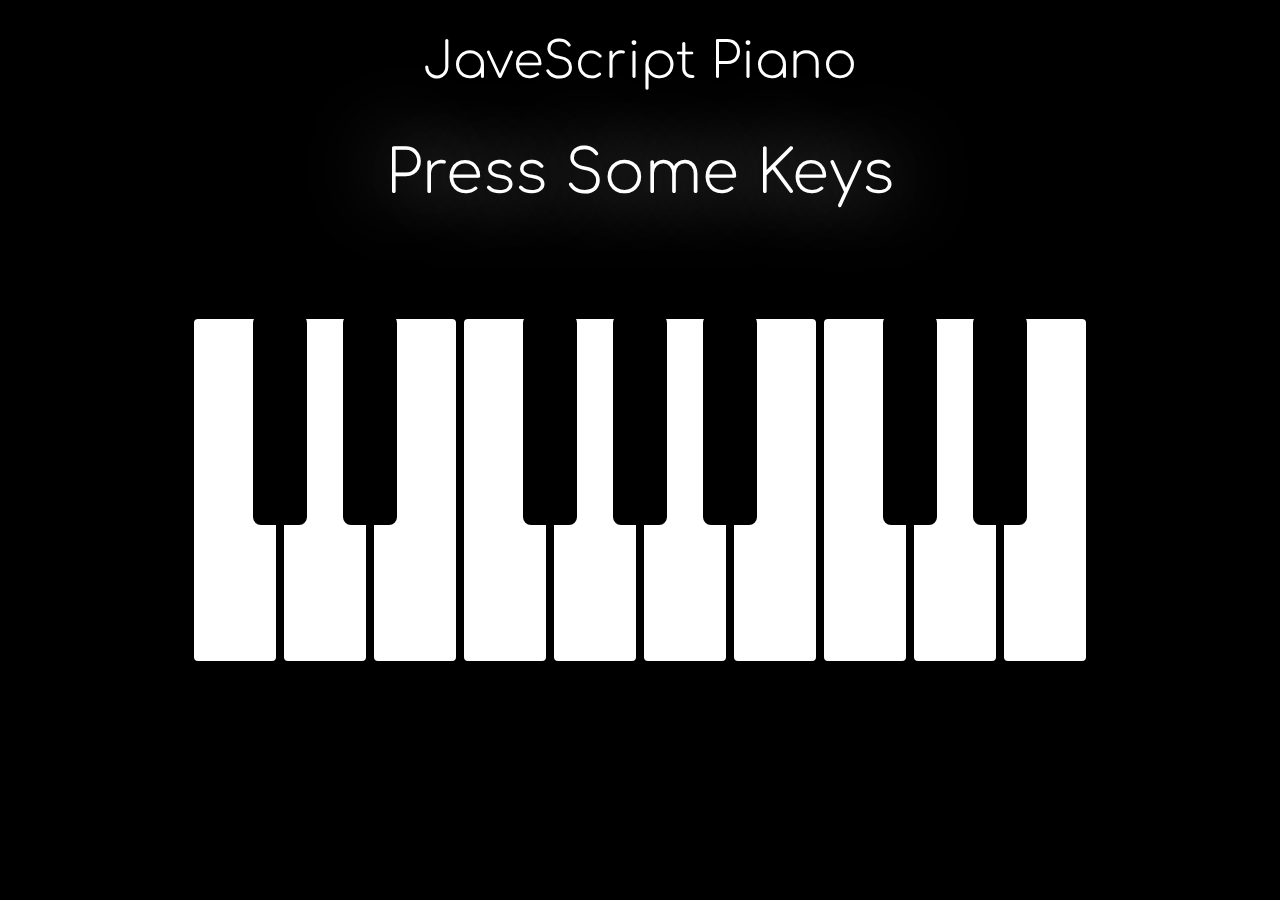
<file: 0.0.0.1.0/Index.html>
<!DOCTYPE html>
<html lang="en">
<head>
    <title>JaveScript Piano</title>
    <link rel="stylesheet" href="./Style.css">
    <link rel="shortcut icon" href="./Sources/favicon.ico" type="image/x-icon">
</head>
<body>
    <section class="Wrap">
        <header>
            <h1>JaveScript Piano</h1>
        </header>
        <section class="Keyboard">
            <div class="NoteBoard FirstNote" >Press Some Keys</div>
            <div class="Keys">
                <div date-Code="KeyA" class="Key" data-Note="C">
                    <span class="Hints">A</span>
                </div>
                <div date-Code="KeyW" class="Key Sharp" data-Note="C#">
                    <span class="Hints">W</span>
                </div>
                <div date-Code="KeyS" class="Key" data-Note="D">
                    <span class="Hints">S</span>
                </div>
                <div date-Code="KeyE" class="Key Sharp" data-Note="D#">
                    <span class="Hints">E</span>
                </div>
                <div date-Code="KeyD" class="Key" data-Note="E">
                    <span class="Hints">D</span>
                </div>
                <div date-Code="KeyF" class="Key" data-Note="F">
                    <span class="Hints">F</span>
                </div>
                <div date-Code="KeyT" class="Key Sharp" data-Note="F#">
                    <span class="Hints">T</span>
                </div>
                <div date-Code="KeyG" class="Key" data-Note="G">
                    <span class="Hints">G</span>
                </div>
                <div date-Code="KeyY" class="Key Sharp" data-Note="G#">
                    <span class="Hints">Y</span>
                </div>
                <div date-Code="KeyH" class="Key" data-Note="A">
                    <span class="Hints">H</span>
                </div>
                <div date-Code="KeyU" class="Key Sharp" data-Note="A#">
                    <span class="Hints">U</span>
                </div>
                <div date-Code="KeyJ" class="Key" data-Note="B">
                    <span class="Hints">J</span>
                </div>
                <div date-Code="KeyK" class="Key" data-Note="C">
                    <span class="Hints">K</span>
                </div>
                <div date-Code="KeyO" class="Key Sharp" data-Note="C#">
                    <span class="Hints">O</span>
                </div>
                <div date-Code="KeyL" class="Key" data-Note="D">
                    <span class="Hints">L</span>
                </div>
                <div date-Code="KeyP" class="Key Sharp" data-Note="D#">
                    <span class="Hints">P</span>
                </div>
                <div date-Code="Semicolon" class="Key" data-Note="E">
                    <span class="Hints">;</span>
                </div>
            </div>
            <audio src="./Sources/Static/040.wav" date-Code="KeyA"></audio>
            <audio src="./Sources/Static/041.wav" date-Code="KeyW"></audio>
            <audio src="./Sources/Static/042.wav" date-Code="KeyS"></audio>
            <audio src="./Sources/Static/043.wav" date-Code="KeyE"></audio>
            <audio src="./Sources/Static/044.wav" date-Code="KeyD"></audio>
            <audio src="./Sources/Static/045.wav" date-Code="KeyF"></audio>
            <audio src="./Sources/Static/046.wav" date-Code="KeyT"></audio>
            <audio src="./Sources/Static/047.wav" date-Code="KeyG"></audio>
            <audio src="./Sources/Static/048.wav" date-Code="KeyY"></audio>
            <audio src="./Sources/Static/049.wav" date-Code="KeyH"></audio>
            <audio src="./Sources/Static/050.wav" date-Code="KeyU"></audio>
            <audio src="./Sources/Static/051.wav" date-Code="KeyJ"></audio>
            <audio src="./Sources/Static/052.wav" date-Code="KeyK"></audio>
            <audio src="./Sources/Static/053.wav" date-Code="KeyO"></audio>
            <audio src="./Sources/Static/054.wav" date-Code="KeyL"></audio>
            <audio src="./Sources/Static/055.wav" date-Code="KeyP"></audio>
            <audio src="./Sources/Static/056.wav" date-Code="Semicolon"></audio>
        </section>
    </section>
    <!-- Script//////////////////// -->
    <script src="./Script.js"></script>
</body>
</html>
</file>
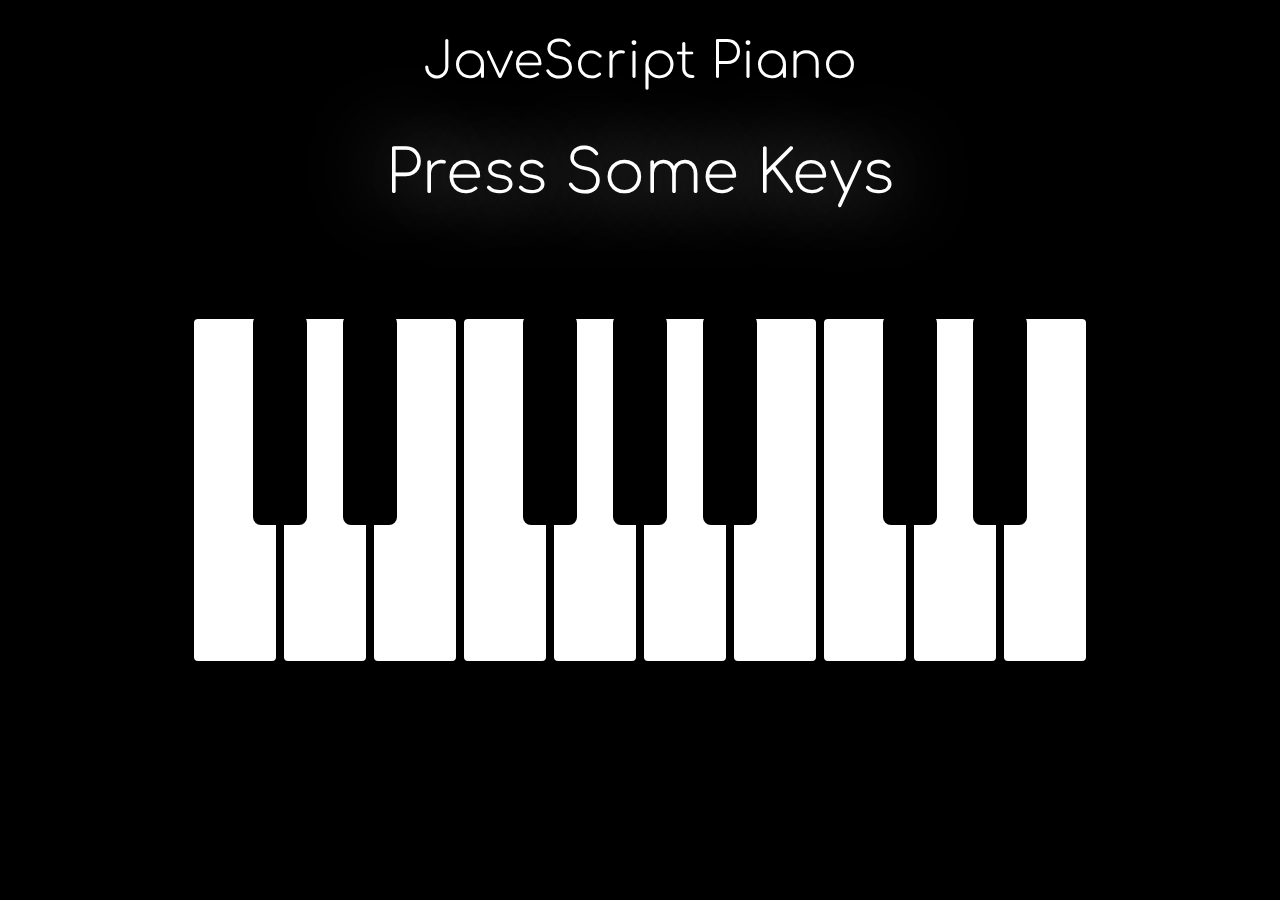
<file: 0.0.0.2.0/Index.html>
<!DOCTYPE html>
<html lang="en">
<head>
    <title>JaveScript Piano</title>
    <link rel="stylesheet" href="./Style.css">
    <link rel="shortcut icon" href="./Sources/favicon.ico" type="image/x-icon">
</head>
<body>
    <section class="Wrap">
        <header>
            <h1>JaveScript Piano</h1>
        </header>
        <section class="Keyboard">
            <div class="NoteBoard FirstNote" >Press Some Keys</div>
            <div class="Keys">
                <div data-Code="KeyA" class="Key" data-Note="C">
                    <span class="Hints">A</span>
                </div>
                <div data-Code="KeyW" class="Key Sharp" data-Note="C#">
                    <span class="Hints">W</span>
                </div>
                <div data-Code="KeyS" class="Key" data-Note="D">
                    <span class="Hints">S</span>
                </div>
                <div data-Code="KeyE" class="Key Sharp" data-Note="D#">
                    <span class="Hints">E</span>
                </div>
                <div data-Code="KeyD" class="Key" data-Note="E">
                    <span class="Hints">D</span>
                </div>
                <div data-Code="KeyF" class="Key" data-Note="F">
                    <span class="Hints">F</span>
                </div>
                <div data-Code="KeyT" class="Key Sharp" data-Note="F#">
                    <span class="Hints">T</span>
                </div>
                <div data-Code="KeyG" class="Key" data-Note="G">
                    <span class="Hints">G</span>
                </div>
                <div data-Code="KeyY" class="Key Sharp" data-Note="G#">
                    <span class="Hints">Y</span>
                </div>
                <div data-Code="KeyH" class="Key" data-Note="A">
                    <span class="Hints">H</span>
                </div>
                <div data-Code="KeyU" class="Key Sharp" data-Note="A#">
                    <span class="Hints">U</span>
                </div>
                <div data-Code="KeyJ" class="Key" data-Note="B">
                    <span class="Hints">J</span>
                </div>
                <div data-Code="KeyK" class="Key" data-Note="C">
                    <span class="Hints">K</span>
                </div>
                <div data-Code="KeyO" class="Key Sharp" data-Note="C#">
                    <span class="Hints">O</span>
                </div>
                <div data-Code="KeyL" class="Key" data-Note="D">
                    <span class="Hints">L</span>
                </div>
                <div data-Code="KeyP" class="Key Sharp" data-Note="D#">
                    <span class="Hints">P</span>
                </div>
                <div data-Code="Semicolon" class="Key" data-Note="E">
                    <span class="Hints">;</span>
                </div>
            </div>
            <audio src="./Sources/Static/040.wav" data-Code="KeyA"></audio>
            <audio src="./Sources/Static/041.wav" data-Code="KeyW"></audio>
            <audio src="./Sources/Static/042.wav" data-Code="KeyS"></audio>
            <audio src="./Sources/Static/043.wav" data-Code="KeyE"></audio>
            <audio src="./Sources/Static/044.wav" data-Code="KeyD"></audio>
            <audio src="./Sources/Static/045.wav" data-Code="KeyF"></audio>
            <audio src="./Sources/Static/046.wav" data-Code="KeyT"></audio>
            <audio src="./Sources/Static/047.wav" data-Code="KeyG"></audio>
            <audio src="./Sources/Static/048.wav" data-Code="KeyY"></audio>
            <audio src="./Sources/Static/049.wav" data-Code="KeyH"></audio>
            <audio src="./Sources/Static/050.wav" data-Code="KeyU"></audio>
            <audio src="./Sources/Static/051.wav" data-Code="KeyJ"></audio>
            <audio src="./Sources/Static/052.wav" data-Code="KeyK"></audio>
            <audio src="./Sources/Static/053.wav" data-Code="KeyO"></audio>
            <audio src="./Sources/Static/054.wav" data-Code="KeyL"></audio>
            <audio src="./Sources/Static/055.wav" data-Code="KeyP"></audio>
            <audio src="./Sources/Static/056.wav" data-Code="Semicolon"></audio>
        </section>
    </section>
    <!-- Script//////////////////// -->
    <script src="./Script.js"></script>
</body>
</html>
</file>
<file: 0.0.0.1.0/Style.css>
@font-face {
    font-family: comfortaa;
    src: url(./Sources/Comfortaa-Light.ttf);
}
html{
    background-color: black;
}
.Wrap {
    font-family: comfortaa;
    background: black;
    text-align: center;
}
header {
    position: relative;
    margin: 30px 0 50px;
}
h1{
    color: white;
    font-size: 50px;
    font-weight: 500;
}
.NoteBoard{
    font-size: 120px;
    color: white;
    text-shadow: 0 0 5rem white;
    transition: all 0.8s ease;
    min-height: 135px;
}
.Keys{
    display: block;
    width: 100%;
    height: 350px;
    max-width: 900px;
    position: relative;
    margin: 40px auto 0;
    cursor: pointer;
}
.Key{
    position: relative;
    border: 4px solid black;
    border-radius: .5rem;
    transition: all 0.1s cubic-bezier(0.46, 0.03, 0.52, 0.96);
    display: block;
    box-sizing: border-box;
    z-index: 2;
}
.Key:not(.Sharp){
    float: left;
    width: 10%;
    height: 100%;
    background: white;   
}
.Sharp{
    position: absolute;
    width: 6%;
    height: 60%;
    background: black;
    color: white;
    top: 0;
    z-index: 3;
}
.Key[date-Code="KeyW"] {
    left: 7%;
}
.Key[date-Code="KeyE"] {
    left: 17%;
}
.Key[date-Code="KeyT"]  {
    left: 37%;
}
.Key[date-Code="KeyY"] {
    left: 47%;
}
.Key[date-Code="KeyU"] {
    left: 57%;    
}
.Key[date-Code="KeyO"] {
    left: 77%;    
}
.Key[date-Code="KeyP"] {
    left: 87%;    
}
.Playing {
    transform: scale(.95);
    border-color: #2a53c1;
    box-shadow: 0 0 2rem #2a53c1;
}
.Hints {
    display: block;
    width: 100%;
    opacity: 0;
    position: absolute;
    bottom: 7px;
    transition: opacity .3s ease-out;
    font-size: 20px;
}
.Keys:hover .Hints {
    opacity: 1;
}
.FirstNote{
    font-size: 60px;
}
</file>
<file: 0.0.0.2.0/Style.css>
@font-face {
    font-family: comfortaa;
    src: url(./Sources/Comfortaa-Light.ttf);
}
html{
    background-color: black;
}
.Wrap {
    font-family: comfortaa;
    background: black;
    text-align: center;
}
header {
    position: relative;
    margin: 30px 0 50px;
}
h1{
    color: white;
    font-size: 50px;
    font-weight: 500;
}
.NoteBoard{
    font-size: 120px;
    color: white;
    text-shadow: 0 0 5rem white;
    transition: all 0.8s ease;
    min-height: 135px;
}
.Keys{
    display: block;
    width: 100%;
    height: 350px;
    max-width: 900px;
    position: relative;
    margin: 40px auto 0;
    cursor: pointer;
    user-select: none;
}
.Key{
    position: relative;
    border: 4px solid black;
    border-radius: .5rem;
    transition: all 0.1s cubic-bezier(0.46, 0.03, 0.52, 0.96);
    display: block;
    box-sizing: border-box;
    z-index: 2;
}
.Key:not(.Sharp){
    float: left;
    width: 10%;
    height: 100%;
    background: white;   
}
.Sharp{
    position: absolute;
    width: 6%;
    height: 60%;
    background: black;
    color: white;
    top: 0;
    z-index: 3;
}
.Key[data-Code="KeyW"] {
    left: 7%;
}
.Key[data-Code="KeyE"] {
    left: 17%;
}
.Key[data-Code="KeyT"]  {
    left: 37%;
}
.Key[data-Code="KeyY"] {
    left: 47%;
}
.Key[data-Code="KeyU"] {
    left: 57%;    
}
.Key[data-Code="KeyO"] {
    left: 77%;    
}
.Key[data-Code="KeyP"] {
    left: 87%;    
}
.Playing {
    transform: scale(.95);
    border-color: #2a53c1;
    box-shadow: 0 0 2rem #2a53c1;
}
.Hints {
    display: block;
    width: 100%;
    opacity: 0;
    position: absolute;
    bottom: 7px;
    transition: opacity .3s ease-out;
    font-size: 20px;
    pointer-events: none;
}
.Keys:hover .Hints {
    opacity: 1;
}
.FirstNote{
    font-size: 60px;
}
</file>
